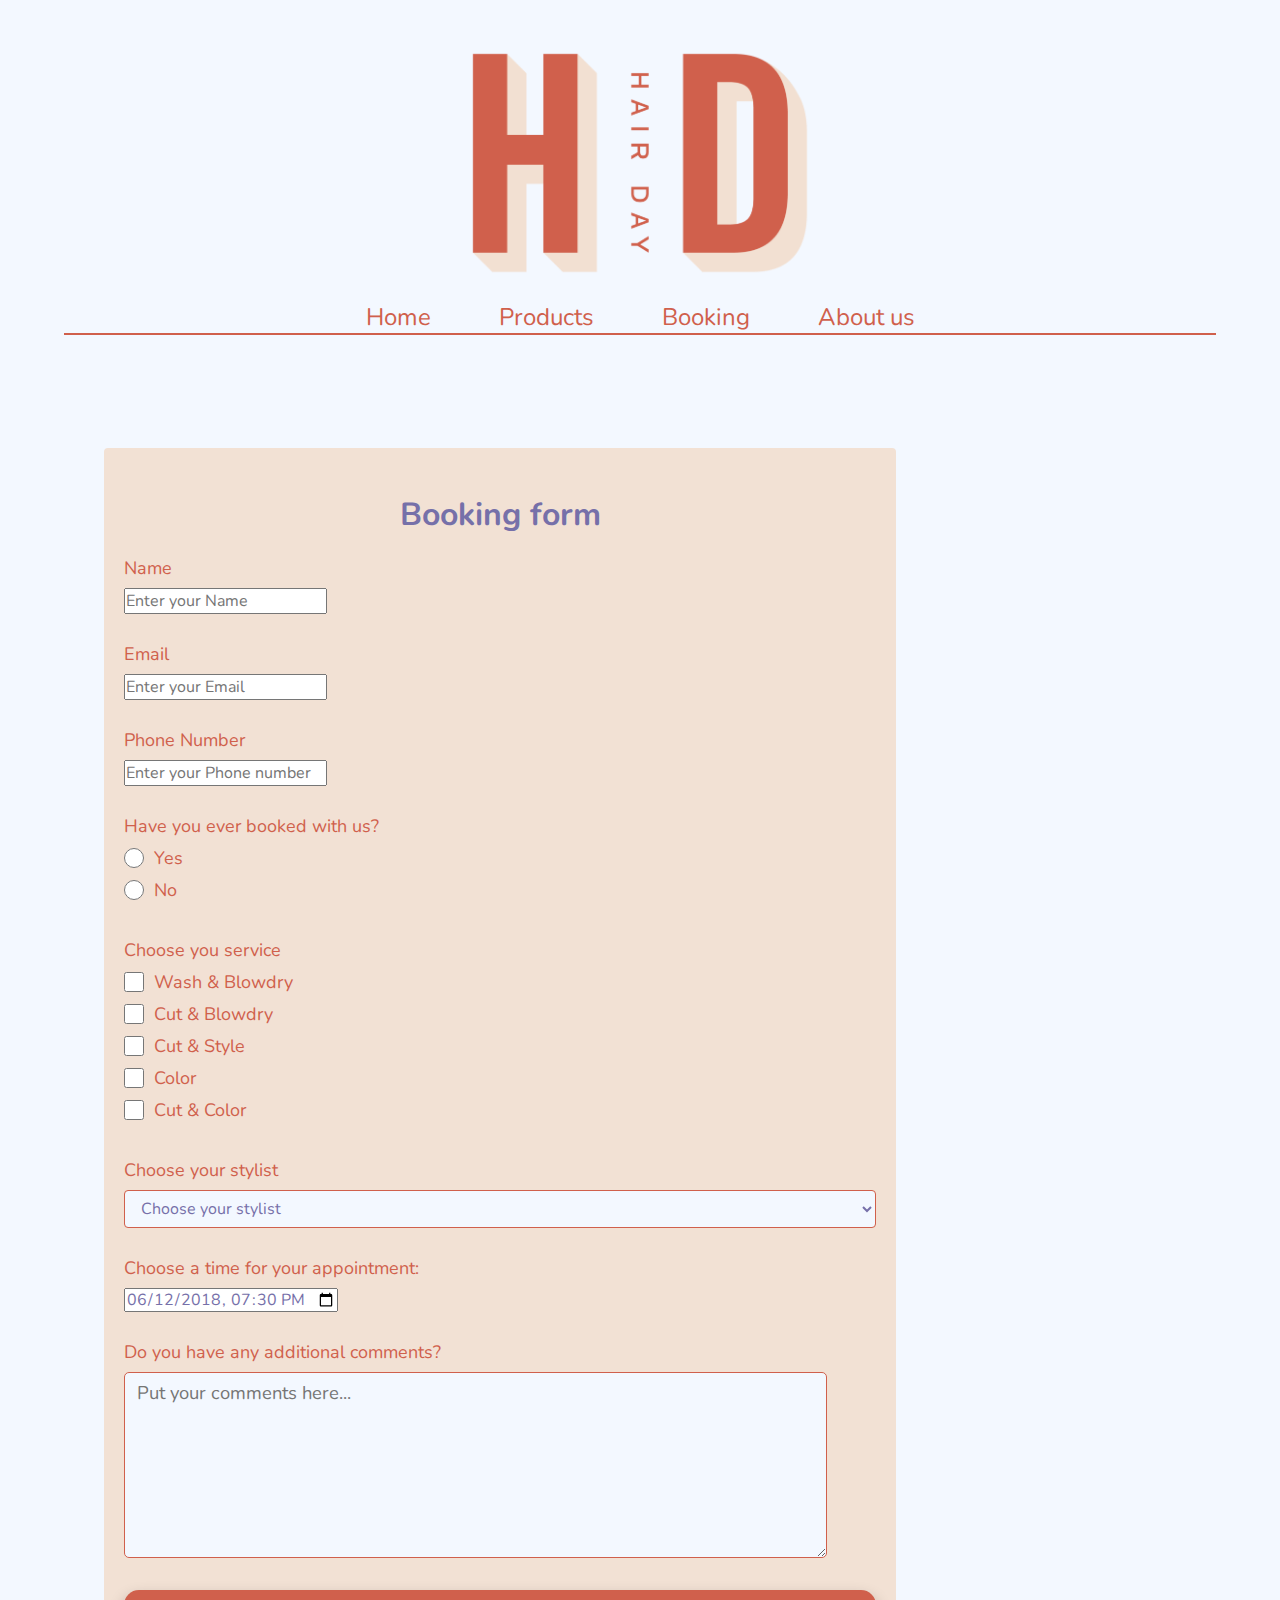
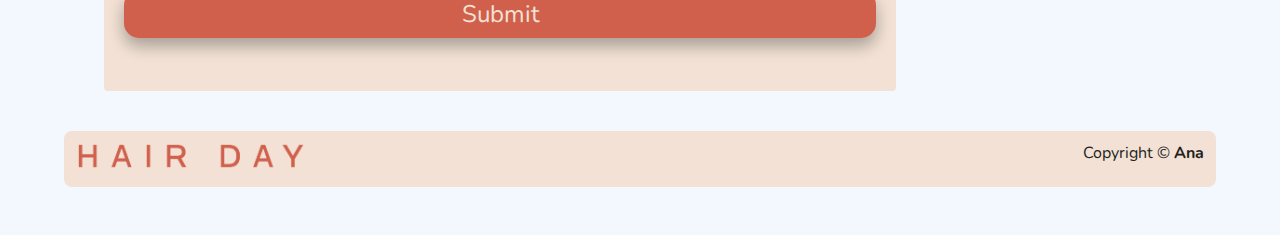
<file: booking.html>
<!DOCTYPE html>
<html lang="en">
<head>
    <meta charset="UTF-8">
    <meta name="viewport" content="width=device-width, initial-scale=1.0">
    <title>Hair Day - Booking</title>
    <meta name="description" content="A hair saloon specialized in bright colors">
    <meta name="author" content="Hair Day Saloon">
    <link rel="stylesheet" href="style.css">
</head>
<body>
    <!--Logo-->
    <header>
        <img src="./assets/Artboard 19.png" alt="">
    </header>
    <!--Navigation Bar-->
    <nav>
        <ul>
            <li><a href="index.html">Home</a></li>
            <li><a href="products.html">Products</a></li>
            <li><a href="booking.html">Booking</a></li>
            <li><a href="about.html">About us</a></li>
        </ul>
    </nav>
    
    <main>
        
        <div class="form">
            <form class="survey-form">
                <h2>Booking form</h2>
                <!--Basic info-->
                <div class="form-group">
                    <label for="name" id="name-label">Name</label>
                    <input id="name" type="text" required placeholder="Enter your Name">
                </div>
                <div class="form-group">
                    <label for="email" id="email-label">Email</label>
                    <input id="email" type="email" required placeholder="Enter your Email">
                </div>
                <div class="form-group">
                    <label for="tel">Phone Number</label>
                    <input type="tel" name="tel" placeholder="Enter your Phone number" id="tel" required>
                </div>
                <!--Radio menu-->
                <div class="form-group">
                    <label for="radio">Have you ever booked with us?</label>
                    <label for="yes"><input type="radio" name="radio-group" class="radio-group" id="not-sure" value="1"> Yes</label>
                    <label for="no"><input type="radio" name="radio-group" class="radio-group" id="no" value="3">No</label>
                </div>
                <!--Checkbox-->
                <div class="form-group">
                    <label>Choose you service </label>

                    <label for="wash"><input type="checkbox" class="checkbox" value="0" id="wash"> Wash & Blowdry</label>
                    
                    <label for="cut_blow"><input type="checkbox" class="checkbox" value="1" id="cut_blow"> Cut & Blowdry</label>
                  
                    <label for="cut_style"><input type="checkbox" class="checkbox" value="2" id="cut_style"> Cut & Style</label>
                    
                    <label for="color"><input type="checkbox" class="checkbox" value="3" id="color"> Color</label>
                    
                    <label for="cut_color"><input type="checkbox" class="checkbox" value="4" id="cut_color"> Cut & Color</label>
                  </div>
                <!--Dropdown menu-->
                <div class="form-group">
                    <label for="dropdown">Choose your stylist </label>
                    <select id="dropdown">
                      <option value="0">Choose your stylist</option>
                      <option value="1">Classic Styler</option>
                      <option value="2">Professional Styler</option>
                      <option value="3">Master Styler</option>
                      <option value="4">Color Styler</option>
                      <option value="5">No preference</option>
                    </select>
                </div>
                <!--Date picker-->
                <div class="form-group">
                    <label for="meeting-time">Choose a time for your appointment:</label>

                    <input id="date" type="datetime-local" id="meeting-time" name="meeting-time" value="2018-06-12T19:30" min="2018-06-07T00:00" max="2018-06-14T00:00" />
                </div>
                <!--Text area-->
                <div class="form-group">
                    <label for="textarea">Do you have any additional comments? </label>
                    <textarea name="comment" id="coment" cols="30" rows="10" class="textarea" placeholder="Put your comments here..."></textarea>
                </div>
                <!--submit button-->
                <div class="form-group">
                    <!--<input id="submit" type="button" class="button"> -->
                    <button class="button" type="submit">Submit</button>
                </div>
            </form>
        </div>
    </main>
    <!--Footer logo-->
    <footer>
        <div>
            <img src="./assets/Artboard 22.png" alt="Logo hair day">
        </div>
        <!--Footer Copyright-->
        <div>
            <p>Copyright &copy; <strong>Ana</strong></p>
        </div>
    </footer>
</body>
</html>
</file>
<file: style.css>
/* Fonts */
@import url('https://fonts.googleapis.com/css2?family=Nunito&display=swap');

/* Page colors */
:root {
    --logo-main-color: #d0604c;
    --logo-shadow-color: hsl(26, 55%, 89%);
    --text-color: #231f20;
    --secondary-color: #7670a9;
    --background-color: #F3F8FF
}
/* Reset styles */
* {
    margin: 0;
    padding: 0;
}

body {
    background-color: var(--background-color);
    margin: 3rem 5% 3rem 5%;
}

h1 {
    font-size: 3rem;
    font-family: 'Nunito', sans-serif;
}

h2 {
    font-size: 2rem;
    font-family: 'Nunito', sans-serif;
}

/* Logo */
header > img {
    display: block;
    margin-left: auto;
    margin-right: auto;
    width: 30%;
    padding-bottom: 2%;
}

/* Navigation bar */
nav {
    padding-bottom: 2%;
}

nav ul {
    list-style: none;
    text-align: center;
    overflow: hidden;
    border-bottom: 2px solid var(--logo-main-color);
}

nav li {
    display: inline-block;
    font-size: 1.5rem;
}

nav li a {
    text-decoration: none;
    color: var(--logo-main-color);
    font-family: 'Nunito', sans-serif;
    padding-left: 2rem;
    padding-right: 2rem;
}
nav li a:hover {
    color: var(--secondary-color);
}

/* Main banner */
section{
    display: flex;
}

.banner {
    display: flex;
    font-family: 'Nunito', sans-serif;
    font-size: 2rem;
    position: relative;
    background-image: url("./assets/combs-scissors-copy-space.jpg");
    background-repeat: no-repeat;
    background-size: 100%;
    display: block;
    padding: 5%;
    border-radius: 16px;
}
 .banner_booking{
    background-image: url("./assets/booking_banner.jpg");
    display: flex;
    background-repeat: no-repeat;
    background-size: 100%;
    position: relative;
    display: block;
    padding: 5%;
    color: white;
 }

.banner h1 {
    margin-left: 2%;
    margin-bottom: 1%;
}

.banner_p {
    margin-left: 2%;
    font-size: 1.5rem;
}

/* Main content */
article {
    flex: 1;
    font-family: 'Nunito', sans-serif;
    color: var(--text-color);
    background-color: rgb(242, 225, 212, 0.3);
    border-radius: 8px;
}

.article_columns {
    margin: 2%;
    text-align: center;
}

.article_columns:hover {
    box-shadow: 0 8px 16px 0 rgba(118, 112, 169, 0.3);
}

.article_columns img {
    width: 90%;
    margin-bottom: 2%;
    border-radius: 8px;
}

.article_columns p {
    padding: 2%;
}

h2 {
    text-align: center;
    padding: 1rem;
    color: var(--secondary-color);
    
}

/* Form */
label {
    display: flex;
    align-items: center;
    font-size: 1.125rem;
    margin-bottom: 0.5rem;
    font-family: 'Nunito', sans-serif;
    color: var(--logo-main-color);
}

input, button, select, textarea {
    margin: 0;
    font-family: 'Nunito', sans-serif;
    font-size: 1rem;
    line-height: 1rem;
    color: var(--secondary-color);
}

.survey-form {
    width: 100%;
    margin: 3.125rem auto 0 auto;
    padding: 1.8rem 1rem;
}

form {
    background-color: var(--logo-shadow-color);
    border-radius: 0.25rem;
}

.form-group {
    margin: 0 auto 1.25rem auto;
    padding: 0.25rem;
}

#dropdown {
    display: block;
    width: 100%;
    height: 2.375rem;
    padding: 0.375rem 0.75rem;
    color: var(--secondary-color);
    background-color: var(--background-color);
    background-clip: padding-box;
    border: 1px solid var(--logo-main-color);
    border-radius: 0.25rem;
    transition: border-color 0.15s ease-in-out,box-shadow 0.15s ease-in-out;
}

#dopdown:focus {
    border-color: var(--logo-main-color);
    outline: 0;
    box-shadow: 0 0 0 0.2rem var(--text-color);
}

.radio-group, .checkbox, .meeting-time {
    display: inline-block;
    margin-right: 0.625rem;
    min-height: 1.25rem;
    min-width: 1.25rem;
}

.textarea {
    width: 90%;
    padding: 0.75rem;
    font-size: 1.15rem;
    outline: none;
    border-color: var(--logo-main-color);
    border-radius: 5px;
    background-color: var(--background-color);
}

.button {
    display: block;
    width: 100%;
    box-shadow: 0 8px 16px 0 rgba(0, 0, 0, 0.3);
    padding: 1rem;
    background: var(--logo-main-color);
    color: inherit;
    border-radius: 15px;
    cursor: pointer;
    outline: none;
    font-size: 1.5rem;
    color: var(--logo-shadow-color);
    border: none;
}

/* Footer */
footer {
    display: flex;
    background-color: var(--logo-shadow-color);
    border-radius: 8px;
}

footer div {
    flex: 1;
    font-family: 'Nunito', sans-serif;
}

footer div img{
    width: 40%;
    text-align: left;
    margin: 2%;
}

footer div p {
    text-align: right;
    margin: 2%;
    color: var(--text-color);
}

/* responsivity */
@media (min-width: 480px){
    .form {
        padding: 2.5rem;
    }
}

@media (min-width: 576px){
    .form {
        max-width: 540px;
        padding: 2.5rem;
    }
}

@media (min-width: 800px){
    .form {
        max-width: 760px;
    }
}
</file>
